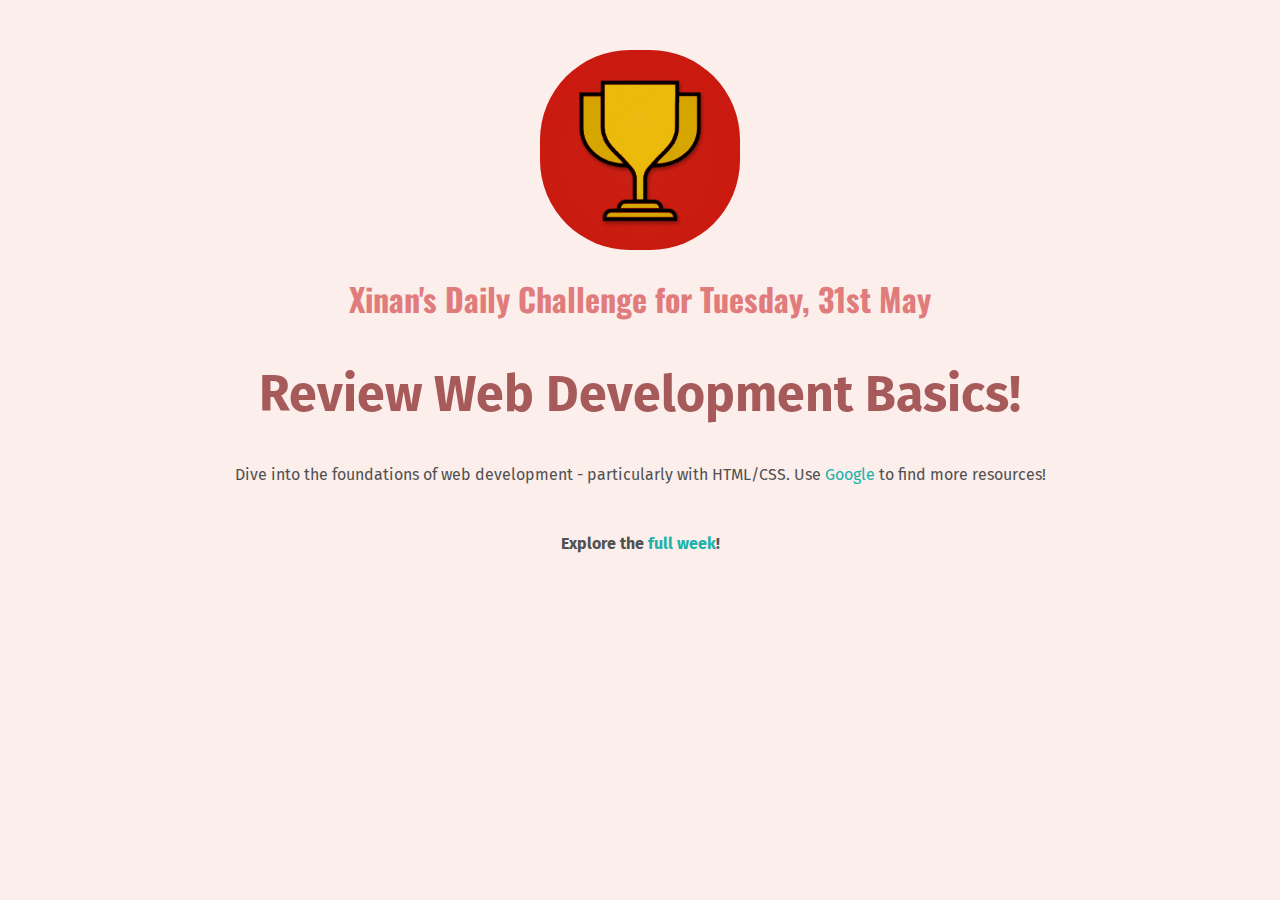
<file: index.html>
<!-- Indicates html5 version of file-->
<!DOCTYPE html>
<html>
  <!-- element indicating metadata-->
  <head>
    <meta charset="UTF-8" />
    <!-- fonts-->
    <link rel="preconnect" href="https://fonts.googleapis.com" />
    <link rel="preconnect" href="https://fonts.gstatic.com" crossorigin />
    <link
      href="https://fonts.googleapis.com/css2?family=Fira+Sans:wght@400;700&family=Oswald&display=swap"
      rel="stylesheet"
    />
    <link rel="stylesheet" href="styles/shared.css" />
    <link rel="stylesheet" href="styles/index.css" />
    <title>Xinan's Daily Challenge</title>
  </head>

  <!-- element indicating user-viewable section of html file-->
  <body>
    <img src="images/challenges-trophy.jpg" alt="An image of a trophy" />
    <h1>Xinan's Daily Challenge for Tuesday, 31st May</h1>
    <h2>Review Web Development Basics!</h2>
    <p>
      Dive into the foundations of web development - particularly with HTML/CSS.
      Use
      <a href="https://www.google.com/">Google</a>
      to find more resources!
    </p>
    <p id="explore-week">Explore the <a href="full-week.html">full week</a>!</p>
  </body>
</html>
</file>
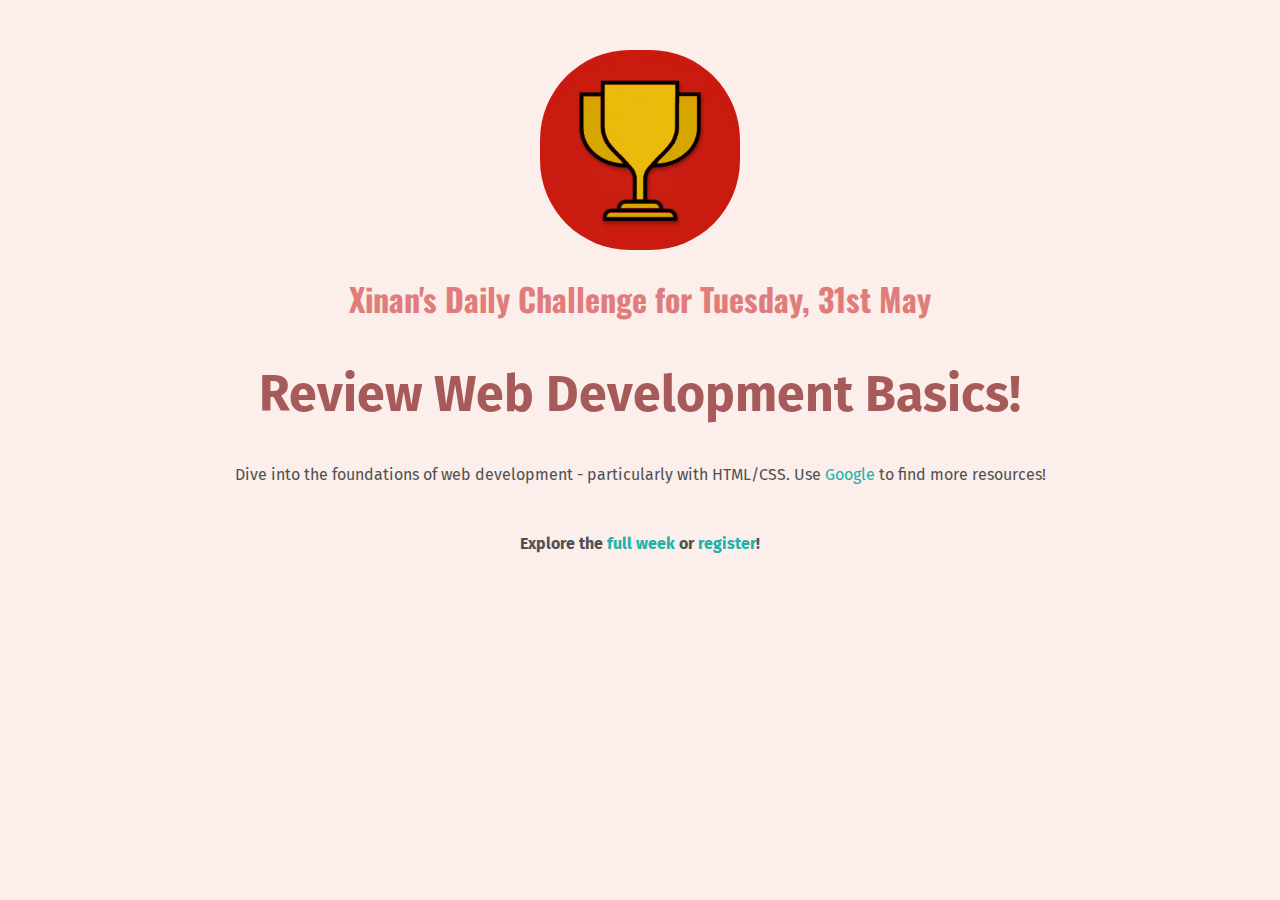
<file: initialhtmlcss/index.html>
<!-- Indicates html5 version of file-->
<!DOCTYPE html>
<html>
  <!-- element indicating metadata-->
  <head>
    <meta charset="UTF-8" />
    <!-- fonts-->
    <link rel="preconnect" href="https://fonts.googleapis.com" />
    <link rel="preconnect" href="https://fonts.gstatic.com" crossorigin />
    <link
      href="https://fonts.googleapis.com/css2?family=Fira+Sans:wght@400;700&family=Oswald&display=swap"
      rel="stylesheet"
    />
    <link rel="stylesheet" href="styles/shared.css" />
    <link rel="stylesheet" href="styles/index.css" />
    <title>Xinan's Daily Challenge</title>
  </head>

  <!-- element indicating user-viewable section of html file-->
  <body>
    <img src="images/challenges-trophy.jpg" alt="An image of a trophy" />
    <h1>Xinan's Daily Challenge for Tuesday, 31st May</h1>
    <h2>Review Web Development Basics!</h2>
    <p>
      Dive into the foundations of web development - particularly with HTML/CSS.
      Use
      <a href="https://www.google.com/">Google</a>
      to find more resources!
    </p>
    <p class="links">
      Explore the <a href="full-week.html">full week</a> or
      <a href="forms.html">register</a>!
    </p>
  </body>
</html>
</file>
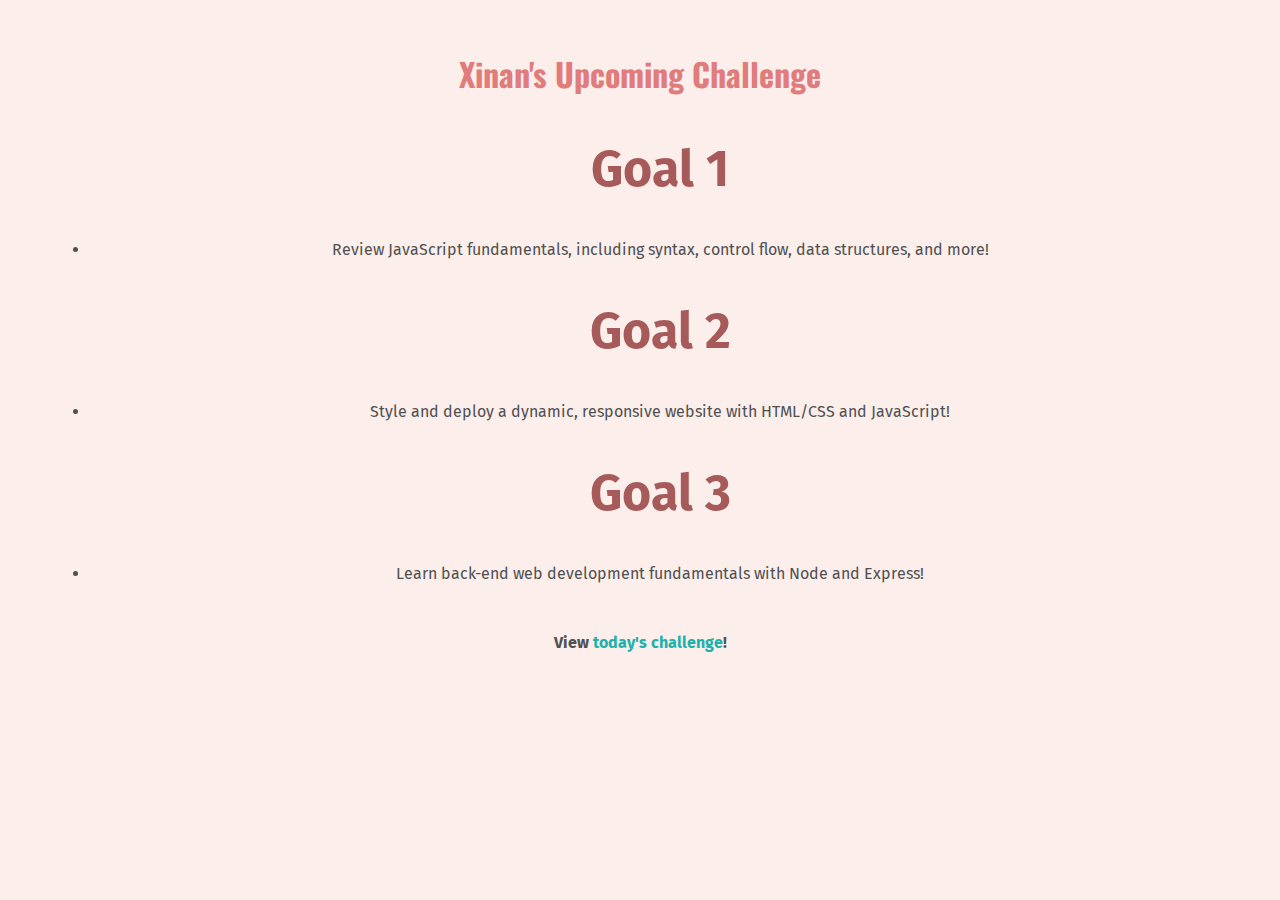
<file: full-week.html>
<!DOCTYPE html>
<html lang="en">
  <head>
    <meta charset="UTF-8" />
    <meta http-equiv="X-UA-Compatible" content="IE=edge" />
    <meta name="viewport" content="width=device-width, initial-scale=1.0" />
    <link rel="preconnect" href="https://fonts.googleapis.com" />
    <link rel="preconnect" href="https://fonts.gstatic.com" crossorigin />
    <link
      href="https://fonts.googleapis.com/css2?family=Fira+Sans:wght@400;700&family=Oswald&display=swap"
      rel="stylesheet"
    />
    <title>Upcoming Challenge</title>
    <link rel="stylesheet" href="styles/shared.css" />
    <link rel="stylesheet" href="styles/full-week.css" />
  </head>
  <body>
    <h1>Xinan's Upcoming Challenge</h1>
    <ul>
      <h2>Goal 1</h2>
      <li>
        Review JavaScript fundamentals, including syntax, control flow, data
        structures, and more!
      </li>
      <h2>Goal 2</h2>
      <li>
        Style and deploy a dynamic, responsive website with HTML/CSS and
        JavaScript!
      </li>
      <h2>Goal 3</h2>
      <li>
        Learn back-end web development fundamentals with Node and Express!
      </li>
    </ul>
    <p id="daily-challenge">View <a href="index.html">today's challenge</a>!</p>
  </body>
</html>
</file>
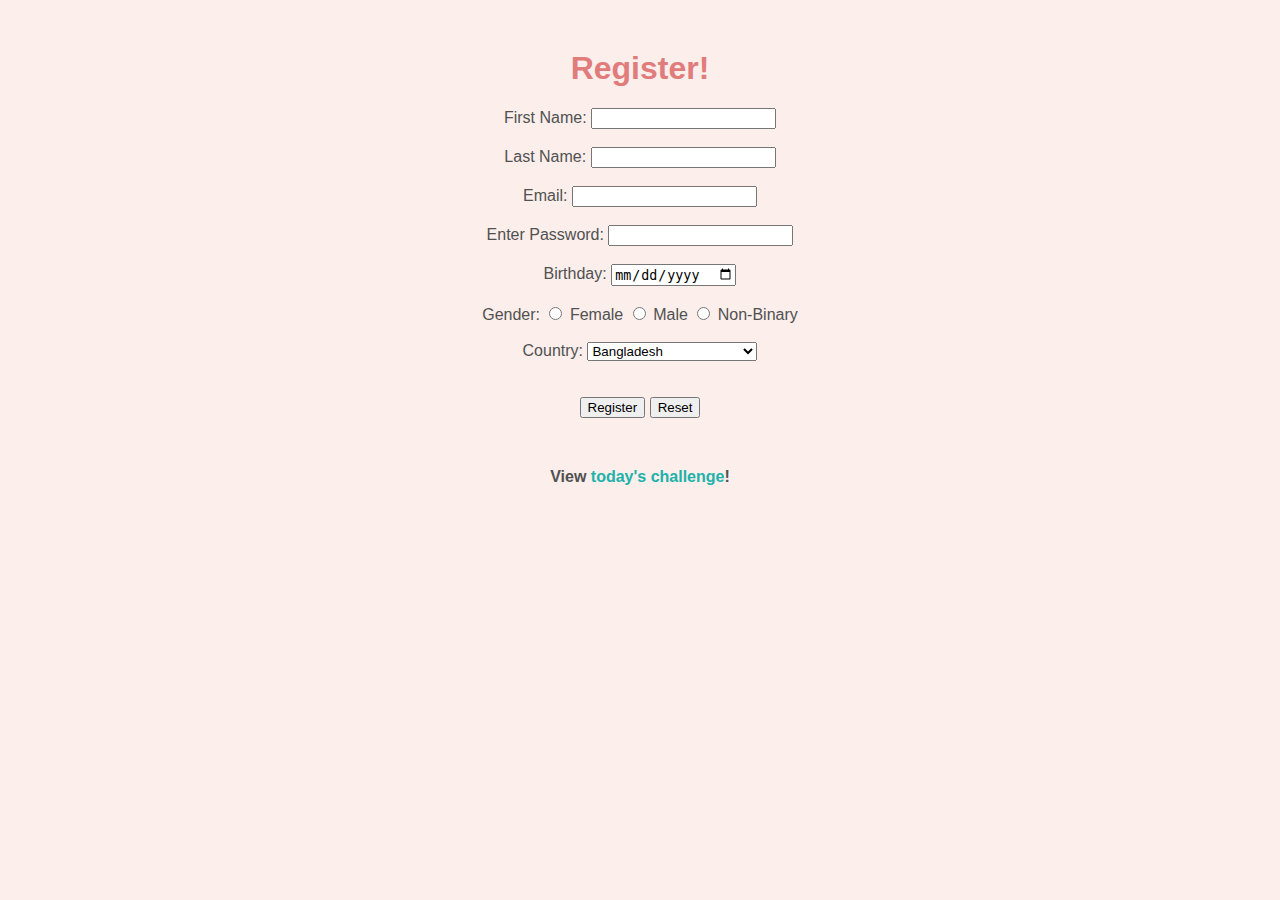
<file: initialhtmlcss/forms.html>
<!DOCTYPE html>
<html lang="en">
  <head>
    <meta charset="UTF-8" />
    <meta http-equiv="X-UA-Compatible" content="IE=edge" />
    <meta name="viewport" content="width=device-width, initial-scale=1.0" />
    <title>Document</title>
    <link rel="preconnect" href="https://fonts.googleapis.com" />
    <link rel="preconnect" href="https://fonts.gstatic.com" crossorigin />
    <link rel="stylesheet" href="styles/shared.css" />
  </head>
  <body>
    <h1>Register!</h1>
    <form method="post">
      First Name: <input type="text" name="first_name" /> <br /><br />
      Last Name: <input type="text" name="last_name" /> <br />
      <br />
      Email: <input type="email" name="email" /> <br />
      <br />
      Enter Password:
      <input type="password" name="password" minlength="6" required /> <br />
      <br />
      Birthday:
      <input type="date" name="birthday" /><br />
      <br />
      Gender:
      <input type="radio" name="gender" value="female" /> Female

      <input type="radio" name="gender" value="male" /> Male

      <input type="radio" name="gender" value="non-binary" /> Non-Binary <br />
      <br />
      Country:
      <select>
        <option value="Bangladesh">Bangladesh</option>
        <option value="United States of America">
          United States of America
        </option>
        <option value="Turkey">Turkey</option>
        <option value="Israel">Israel</option>
        <option value="Pakistan">Pakistan</option>
        <option value="Phillippines">Phillippines</option>
      </select>
      <br />
      <br />
      <br />
      <input type="submit" value="Register" />
      <input type="reset" />
    </form>
    <p class="links">View <a href="index.html">today's challenge</a>!</p>
  </body>
</html>
</file>
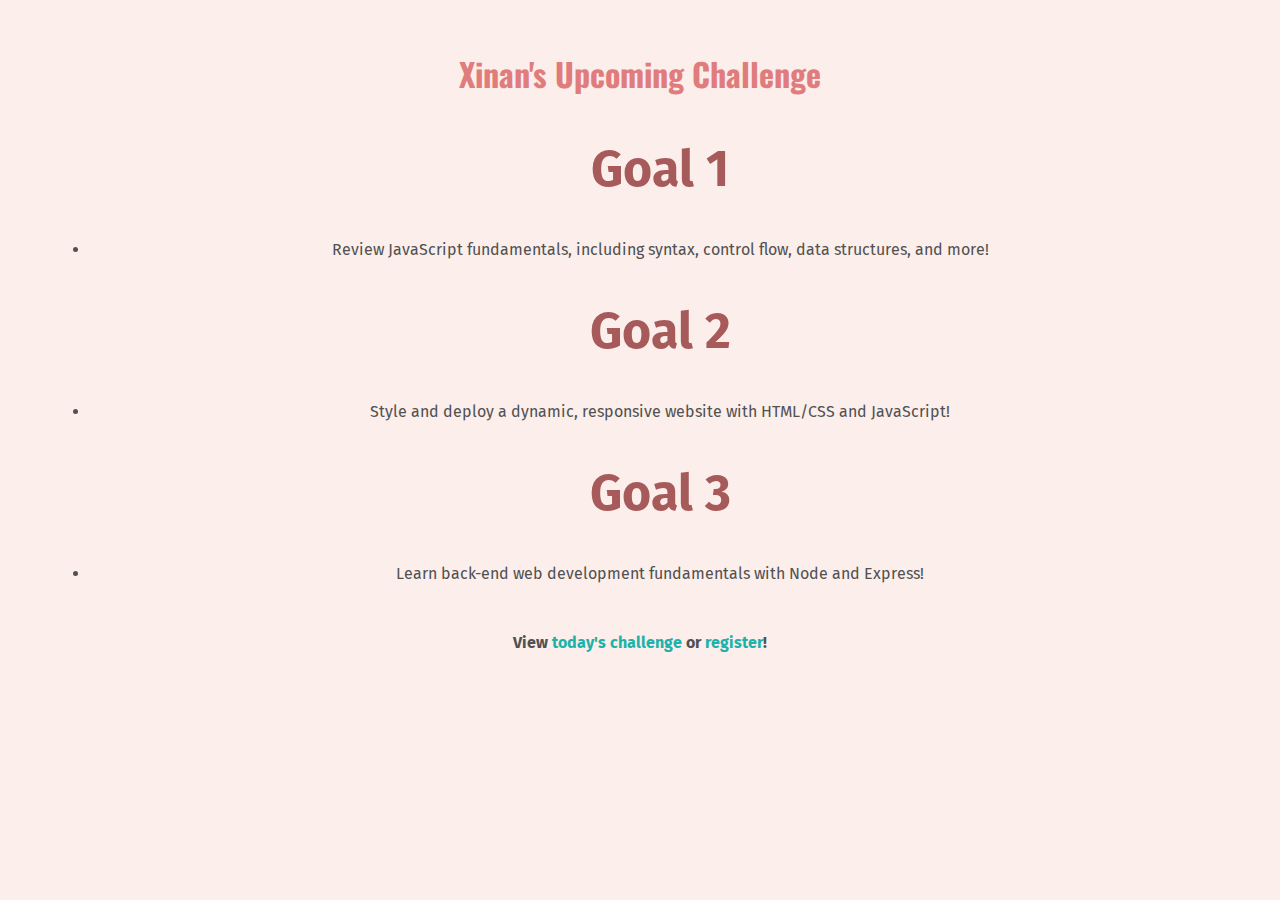
<file: initialhtmlcss/full-week.html>
<!DOCTYPE html>
<html lang="en">
  <head>
    <meta charset="UTF-8" />
    <meta http-equiv="X-UA-Compatible" content="IE=edge" />
    <meta name="viewport" content="width=device-width, initial-scale=1.0" />
    <link rel="preconnect" href="https://fonts.googleapis.com" />
    <link rel="preconnect" href="https://fonts.gstatic.com" crossorigin />
    <link
      href="https://fonts.googleapis.com/css2?family=Fira+Sans:wght@400;700&family=Oswald&display=swap"
      rel="stylesheet"
    />
    <title>Upcoming Challenge</title>
    <link rel="stylesheet" href="styles/shared.css" />
    <link rel="stylesheet" href="styles/full-week.css" />
  </head>
  <body>
    <h1>Xinan's Upcoming Challenge</h1>
    <ul>
      <h2>Goal 1</h2>
      <li>
        Review JavaScript fundamentals, including syntax, control flow, data
        structures, and more!
      </li>
      <h2>Goal 2</h2>
      <li>
        Style and deploy a dynamic, responsive website with HTML/CSS and
        JavaScript!
      </li>
      <h2>Goal 3</h2>
      <li>
        Learn back-end web development fundamentals with Node and Express!
      </li>
    </ul>
    <p class="links">
      View <a href="index.html">today's challenge</a> or
      <a href="forms.html">register</a>!
    </p>
  </body>
</html>
</file>
<file: styles/shared.css>
body {
  text-align: center;
  background-color: rgb(251, 238, 235);
  margin: 50px;
}

h1 {
  font-family: "Oswald", sans-serif;
  color: rgb(225, 124, 124);
}

h2 {
  font-family: "Fira Sans", sans-serif;
  color: rgb(167, 90, 90);
  font-size: 50px;
}

p {
  font-family: "Fira Sans", sans-serif;
  color: rgb(81, 81, 81);
}

li {
  font-family: "Fira Sans", sans-serif;
  color: rgb(81, 81, 81);
}

a {
  color: lightseagreen;
  text-decoration: none;
}
a:hover {
  text-decoration: underline;
}

a:visited {
  color: rgb(24, 118, 113);
}
</file>
<file: styles/index.css>
img {
  width: 200px;
  height: 200px;
  border-radius: 90px;
}

#explore-week {
  margin-top: 50px;
  font-weight: bold;
}
</file>
<file: initialhtmlcss/styles/shared.css>
body {
  text-align: center;
  background-color: rgb(251, 238, 235);
  margin: 50px;
}

h1 {
  font-family: "Oswald", sans-serif;
  color: rgb(225, 124, 124);
}

h2 {
  font-family: "Fira Sans", sans-serif;
  color: rgb(167, 90, 90);
  font-size: 50px;
}

p {
  font-family: "Fira Sans", sans-serif;
  color: rgb(81, 81, 81);
}

li {
  font-family: "Fira Sans", sans-serif;
  color: rgb(81, 81, 81);
}

a {
  color: lightseagreen;
  text-decoration: none;
}
a:hover {
  text-decoration: underline;
}

a:visited {
  color: rgb(24, 118, 113);
}

form {
  font-family: "Fira Sans", sans-serif;
  color: rgb(81, 81, 81);
}

.links {
  margin-top: 50px;
  font-weight: bold;
}
</file>
<file: initialhtmlcss/styles/index.css>
img {
  width: 200px;
  height: 200px;
  border-radius: 90px;
}
</file>
<file: styles/full-week.css>
#daily-challenge {
  margin-top: 50px;
  font-weight: bold;
}
</file>
<file: initialhtmlcss/styles/full-week.css>

</file>
